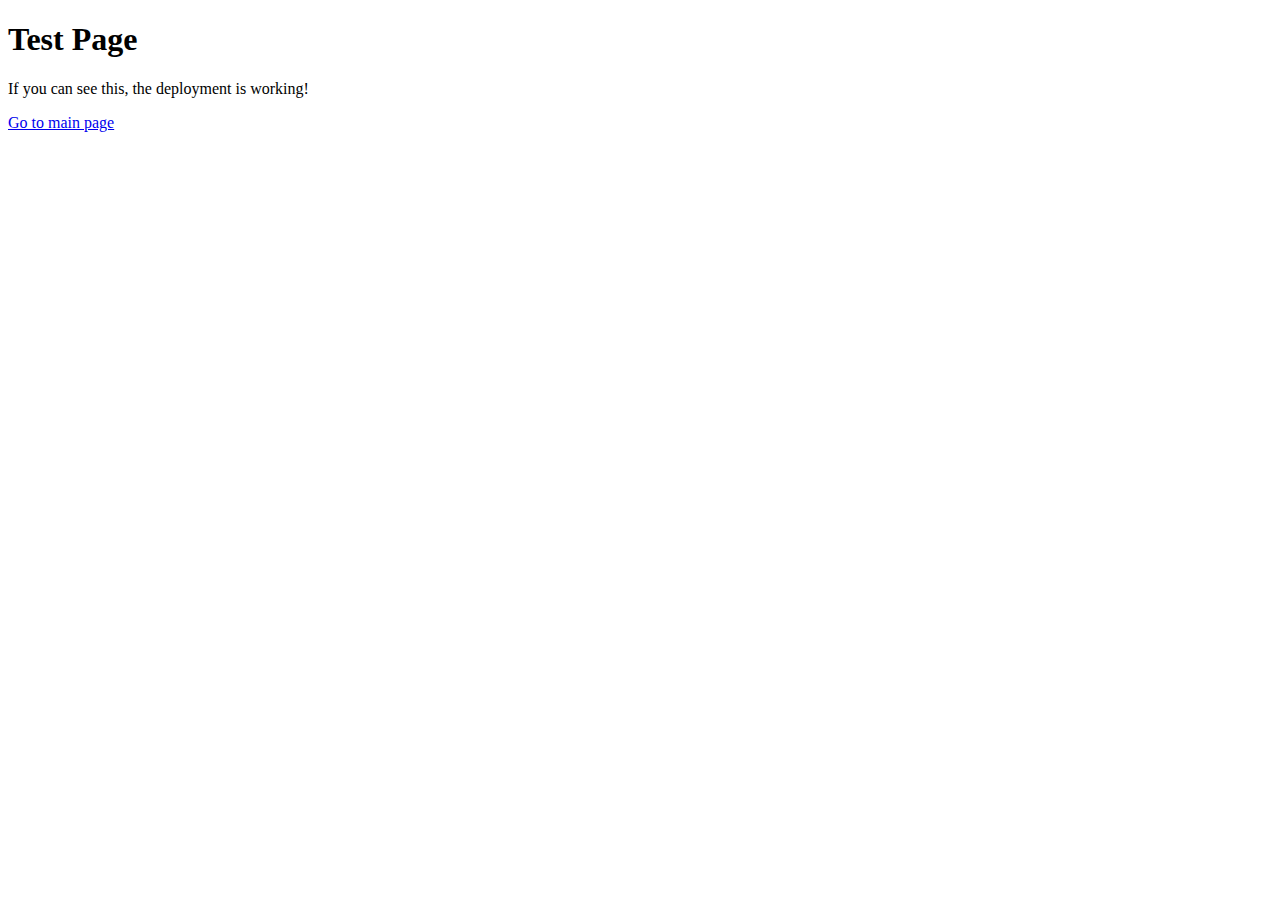
<file: test.html>
<!DOCTYPE html>
<html>
<head>
    <title>Test Page</title>
</head>
<body>
    <h1>Test Page</h1>
    <p>If you can see this, the deployment is working!</p>
    <a href="index.html">Go to main page</a>
</body>
</html>
</file>
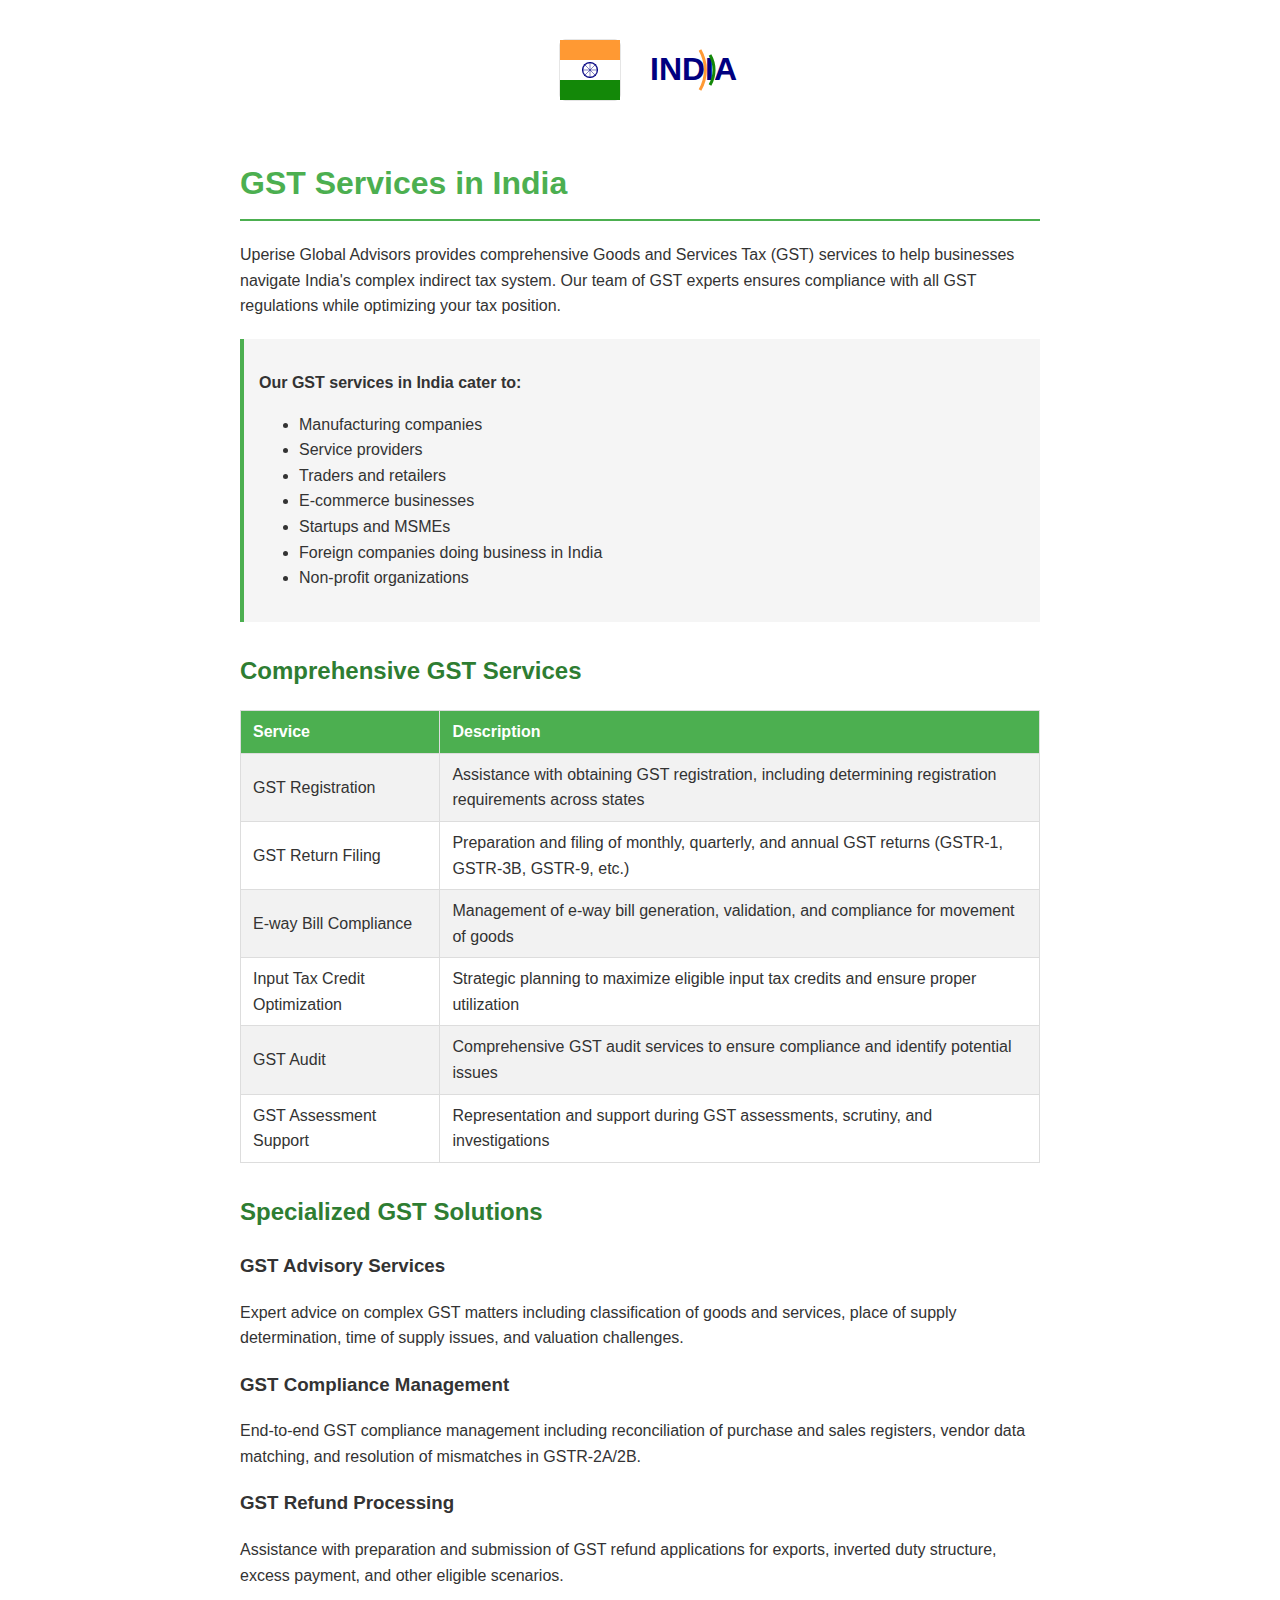
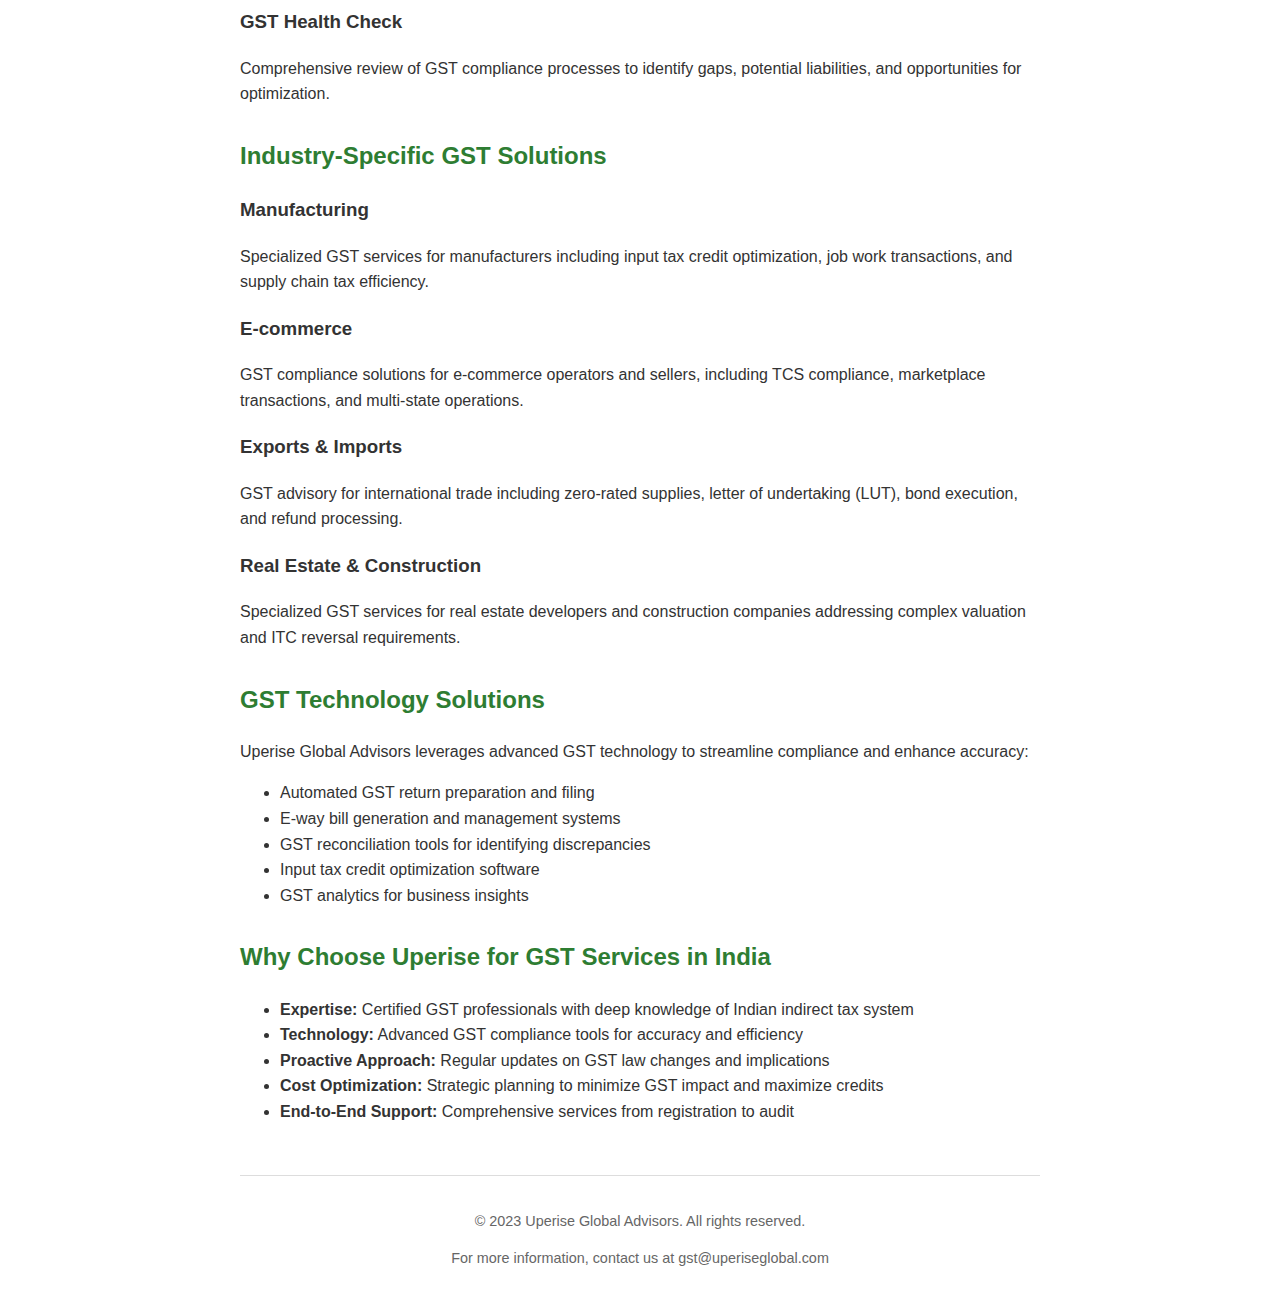
<file: assests/explore.downloads/india-gst-services.html>
<!DOCTYPE html>
<html lang="en">
<head>
    <meta charset="UTF-8">
    <meta name="viewport" content="width=device-width, initial-scale=1.0">
    <title>GST Services in India - Uperise Global Advisors</title>
    <style>
        body {
            font-family: 'Arial', sans-serif;
            line-height: 1.6;
            color: #333;
            max-width: 800px;
            margin: 0 auto;
            padding: 20px;
        }
        h1 {
            color: #4caf50;
            border-bottom: 2px solid #4caf50;
            padding-bottom: 10px;
        }
        h2 {
            color: #2e7d32;
            margin-top: 30px;
        }
        .logo {
            text-align: center;
            margin-bottom: 30px;
        }
        .logo img {
            max-width: 200px;
        }
        .section {
            margin-bottom: 30px;
        }
        .highlight {
            background-color: #f5f5f5;
            padding: 15px;
            border-left: 4px solid #4caf50;
            margin: 20px 0;
        }
        table {
            width: 100%;
            border-collapse: collapse;
            margin: 20px 0;
        }
        th, td {
            border: 1px solid #ddd;
            padding: 8px 12px;
            text-align: left;
        }
        th {
            background-color: #4caf50;
            color: white;
        }
        tr:nth-child(even) {
            background-color: #f2f2f2;
        }
        .footer {
            margin-top: 50px;
            text-align: center;
            font-size: 0.9em;
            color: #666;
            border-top: 1px solid #ddd;
            padding-top: 20px;
        }
    </style>
</head>
<body>
    <div class="logo">
        <img src="../india-logo.svg" alt="Uperise Global Advisors India">
    </div>
    
    <h1>GST Services in India</h1>
    
    <div class="section">
        <p>
            Uperise Global Advisors provides comprehensive Goods and Services Tax (GST) services 
            to help businesses navigate India's complex indirect tax system. Our team of GST experts 
            ensures compliance with all GST regulations while optimizing your tax position.
        </p>
        
        <div class="highlight">
            <p><strong>Our GST services in India cater to:</strong></p>
            <ul>
                <li>Manufacturing companies</li>
                <li>Service providers</li>
                <li>Traders and retailers</li>
                <li>E-commerce businesses</li>
                <li>Startups and MSMEs</li>
                <li>Foreign companies doing business in India</li>
                <li>Non-profit organizations</li>
            </ul>
        </div>
    </div>
    
    <h2>Comprehensive GST Services</h2>
    
    <div class="section">
        <table>
            <tr>
                <th>Service</th>
                <th>Description</th>
            </tr>
            <tr>
                <td>GST Registration</td>
                <td>Assistance with obtaining GST registration, including determining registration requirements across states</td>
            </tr>
            <tr>
                <td>GST Return Filing</td>
                <td>Preparation and filing of monthly, quarterly, and annual GST returns (GSTR-1, GSTR-3B, GSTR-9, etc.)</td>
            </tr>
            <tr>
                <td>E-way Bill Compliance</td>
                <td>Management of e-way bill generation, validation, and compliance for movement of goods</td>
            </tr>
            <tr>
                <td>Input Tax Credit Optimization</td>
                <td>Strategic planning to maximize eligible input tax credits and ensure proper utilization</td>
            </tr>
            <tr>
                <td>GST Audit</td>
                <td>Comprehensive GST audit services to ensure compliance and identify potential issues</td>
            </tr>
            <tr>
                <td>GST Assessment Support</td>
                <td>Representation and support during GST assessments, scrutiny, and investigations</td>
            </tr>
        </table>
    </div>
    
    <h2>Specialized GST Solutions</h2>
    
    <div class="section">
        <h3>GST Advisory Services</h3>
        <p>
            Expert advice on complex GST matters including classification of goods and services, 
            place of supply determination, time of supply issues, and valuation challenges.
        </p>
        
        <h3>GST Compliance Management</h3>
        <p>
            End-to-end GST compliance management including reconciliation of purchase and sales registers, 
            vendor data matching, and resolution of mismatches in GSTR-2A/2B.
        </p>
        
        <h3>GST Refund Processing</h3>
        <p>
            Assistance with preparation and submission of GST refund applications for 
            exports, inverted duty structure, excess payment, and other eligible scenarios.
        </p>
        
        <h3>GST Health Check</h3>
        <p>
            Comprehensive review of GST compliance processes to identify gaps, 
            potential liabilities, and opportunities for optimization.
        </p>
    </div>
    
    <h2>Industry-Specific GST Solutions</h2>
    
    <div class="section">
        <h3>Manufacturing</h3>
        <p>
            Specialized GST services for manufacturers including input tax credit optimization, 
            job work transactions, and supply chain tax efficiency.
        </p>
        
        <h3>E-commerce</h3>
        <p>
            GST compliance solutions for e-commerce operators and sellers, including 
            TCS compliance, marketplace transactions, and multi-state operations.
        </p>
        
        <h3>Exports & Imports</h3>
        <p>
            GST advisory for international trade including zero-rated supplies, 
            letter of undertaking (LUT), bond execution, and refund processing.
        </p>
        
        <h3>Real Estate & Construction</h3>
        <p>
            Specialized GST services for real estate developers and construction 
            companies addressing complex valuation and ITC reversal requirements.
        </p>
    </div>
    
    <h2>GST Technology Solutions</h2>
    
    <div class="section">
        <p>
            Uperise Global Advisors leverages advanced GST technology to streamline 
            compliance and enhance accuracy:
        </p>
        
        <ul>
            <li>Automated GST return preparation and filing</li>
            <li>E-way bill generation and management systems</li>
            <li>GST reconciliation tools for identifying discrepancies</li>
            <li>Input tax credit optimization software</li>
            <li>GST analytics for business insights</li>
        </ul>
    </div>
    
    <h2>Why Choose Uperise for GST Services in India</h2>
    
    <div class="section">
        <ul>
            <li><strong>Expertise:</strong> Certified GST professionals with deep knowledge of Indian indirect tax system</li>
            <li><strong>Technology:</strong> Advanced GST compliance tools for accuracy and efficiency</li>
            <li><strong>Proactive Approach:</strong> Regular updates on GST law changes and implications</li>
            <li><strong>Cost Optimization:</strong> Strategic planning to minimize GST impact and maximize credits</li>
            <li><strong>End-to-End Support:</strong> Comprehensive services from registration to audit</li>
        </ul>
    </div>
    
    <div class="footer">
        <p>© 2023 Uperise Global Advisors. All rights reserved.</p>
        <p>For more information, contact us at gst@uperiseglobal.com</p>
    </div>
</body>
</html>
</file>
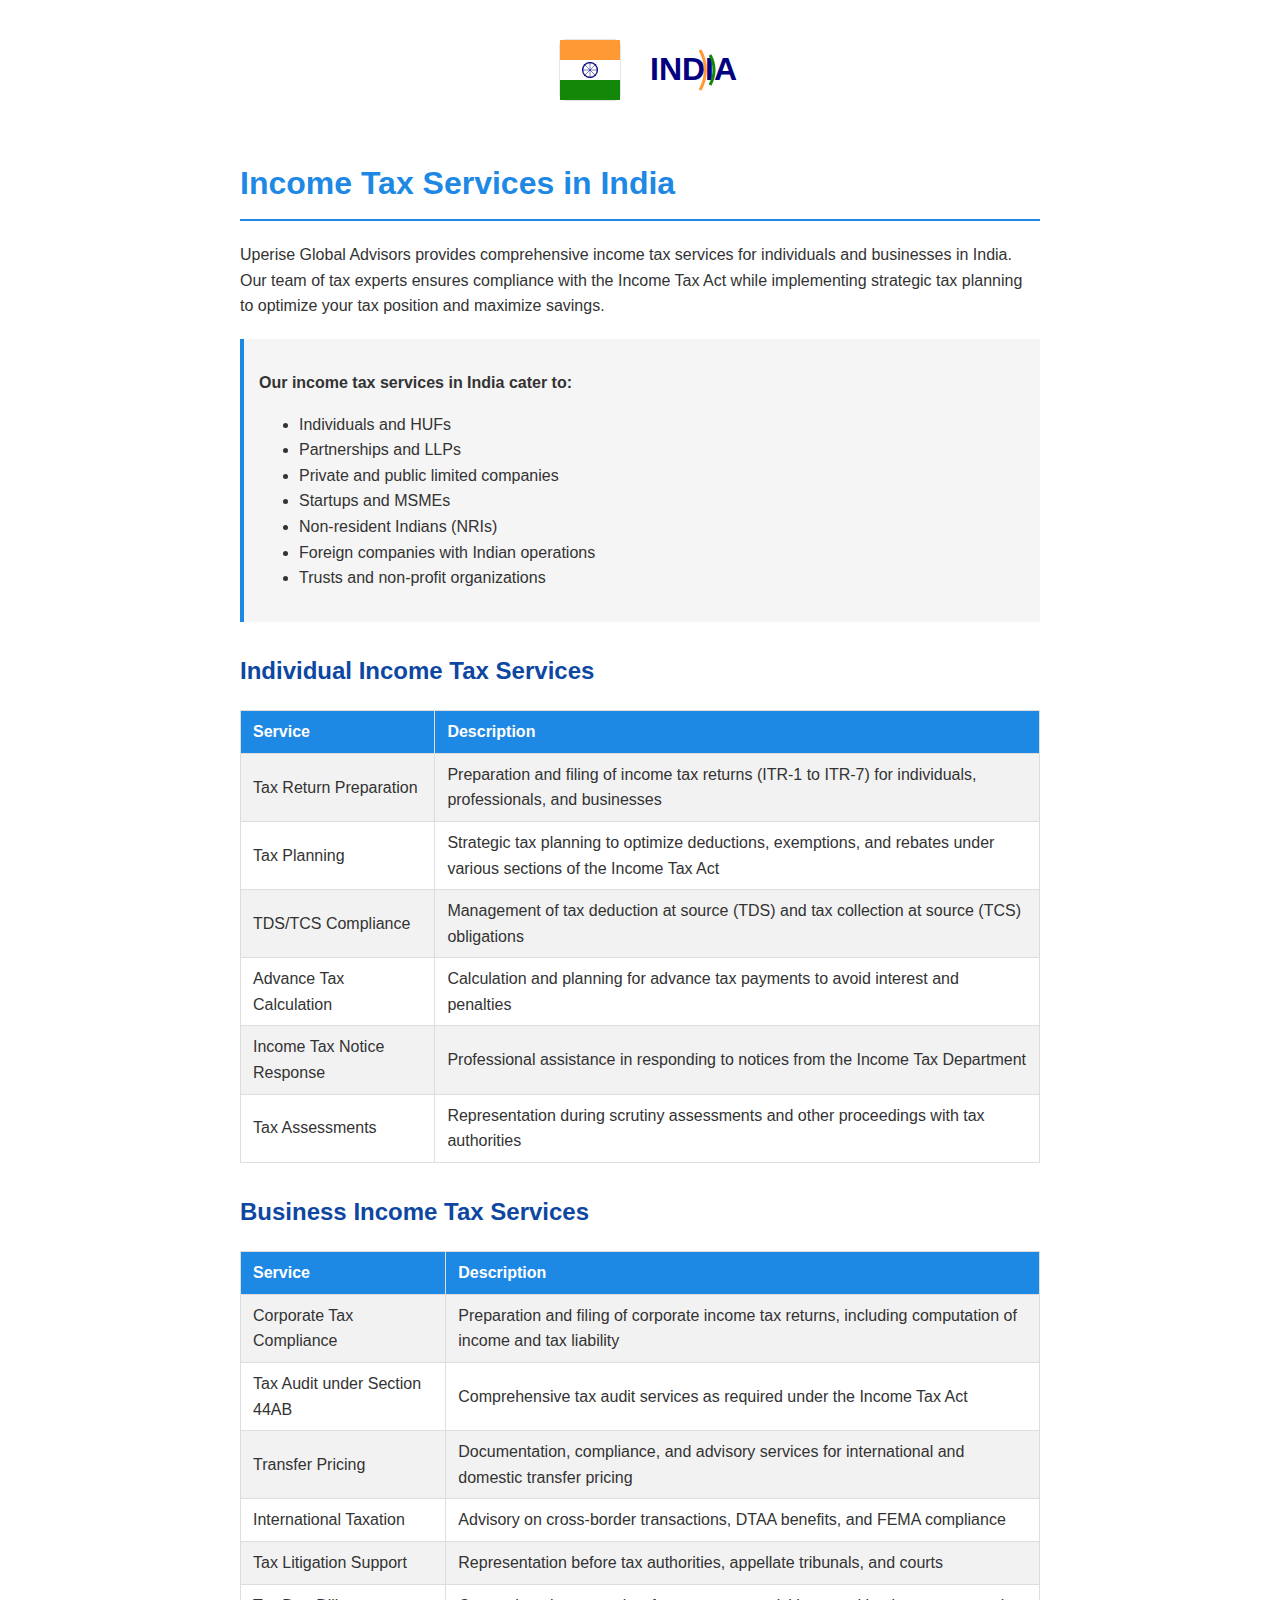
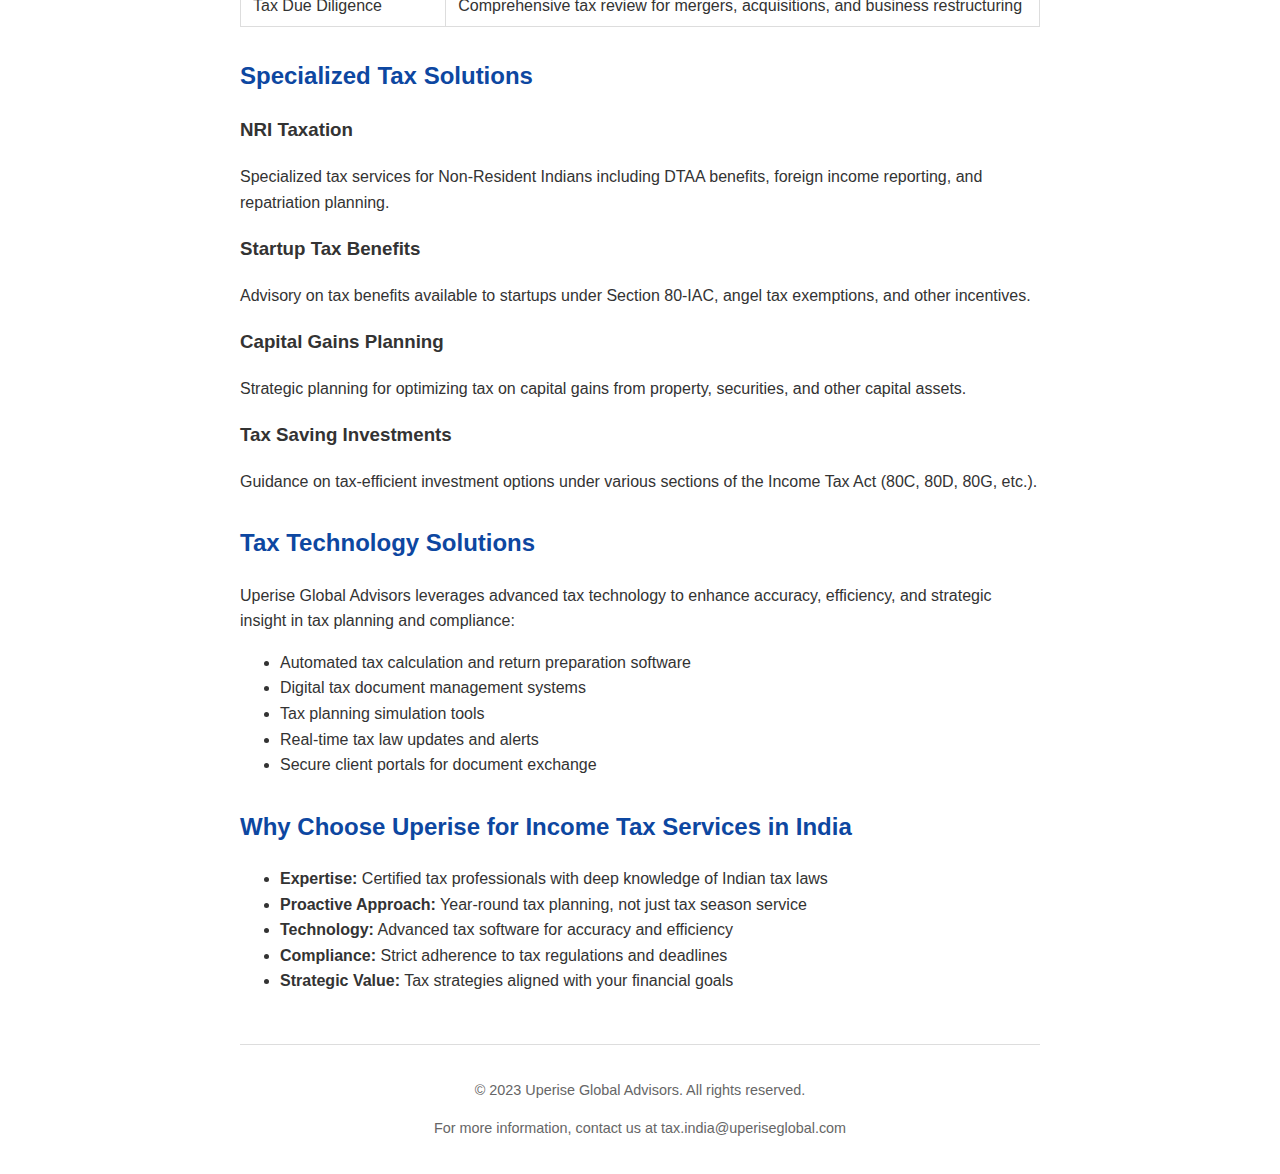
<file: assests/explore.downloads/india-income-tax.html>
<!DOCTYPE html>
<html lang="en">
<head>
    <meta charset="UTF-8">
    <meta name="viewport" content="width=device-width, initial-scale=1.0">
    <title>Income Tax Services in India - Uperise Global Advisors</title>
    <style>
        body {
            font-family: 'Arial', sans-serif;
            line-height: 1.6;
            color: #333;
            max-width: 800px;
            margin: 0 auto;
            padding: 20px;
        }
        h1 {
            color: #1e88e5;
            border-bottom: 2px solid #1e88e5;
            padding-bottom: 10px;
        }
        h2 {
            color: #0d47a1;
            margin-top: 30px;
        }
        .logo {
            text-align: center;
            margin-bottom: 30px;
        }
        .logo img {
            max-width: 200px;
        }
        .section {
            margin-bottom: 30px;
        }
        .highlight {
            background-color: #f5f5f5;
            padding: 15px;
            border-left: 4px solid #1e88e5;
            margin: 20px 0;
        }
        table {
            width: 100%;
            border-collapse: collapse;
            margin: 20px 0;
        }
        th, td {
            border: 1px solid #ddd;
            padding: 8px 12px;
            text-align: left;
        }
        th {
            background-color: #1e88e5;
            color: white;
        }
        tr:nth-child(even) {
            background-color: #f2f2f2;
        }
        .footer {
            margin-top: 50px;
            text-align: center;
            font-size: 0.9em;
            color: #666;
            border-top: 1px solid #ddd;
            padding-top: 20px;
        }
    </style>
</head>
<body>
    <div class="logo">
        <img src="../india-logo.svg" alt="Uperise Global Advisors India">
    </div>
    
    <h1>Income Tax Services in India</h1>
    
    <div class="section">
        <p>
            Uperise Global Advisors provides comprehensive income tax services for individuals and businesses in India. 
            Our team of tax experts ensures compliance with the Income Tax Act while implementing strategic tax planning 
            to optimize your tax position and maximize savings.
        </p>
        
        <div class="highlight">
            <p><strong>Our income tax services in India cater to:</strong></p>
            <ul>
                <li>Individuals and HUFs</li>
                <li>Partnerships and LLPs</li>
                <li>Private and public limited companies</li>
                <li>Startups and MSMEs</li>
                <li>Non-resident Indians (NRIs)</li>
                <li>Foreign companies with Indian operations</li>
                <li>Trusts and non-profit organizations</li>
            </ul>
        </div>
    </div>
    
    <h2>Individual Income Tax Services</h2>
    
    <div class="section">
        <table>
            <tr>
                <th>Service</th>
                <th>Description</th>
            </tr>
            <tr>
                <td>Tax Return Preparation</td>
                <td>Preparation and filing of income tax returns (ITR-1 to ITR-7) for individuals, professionals, and businesses</td>
            </tr>
            <tr>
                <td>Tax Planning</td>
                <td>Strategic tax planning to optimize deductions, exemptions, and rebates under various sections of the Income Tax Act</td>
            </tr>
            <tr>
                <td>TDS/TCS Compliance</td>
                <td>Management of tax deduction at source (TDS) and tax collection at source (TCS) obligations</td>
            </tr>
            <tr>
                <td>Advance Tax Calculation</td>
                <td>Calculation and planning for advance tax payments to avoid interest and penalties</td>
            </tr>
            <tr>
                <td>Income Tax Notice Response</td>
                <td>Professional assistance in responding to notices from the Income Tax Department</td>
            </tr>
            <tr>
                <td>Tax Assessments</td>
                <td>Representation during scrutiny assessments and other proceedings with tax authorities</td>
            </tr>
        </table>
    </div>
    
    <h2>Business Income Tax Services</h2>
    
    <div class="section">
        <table>
            <tr>
                <th>Service</th>
                <th>Description</th>
            </tr>
            <tr>
                <td>Corporate Tax Compliance</td>
                <td>Preparation and filing of corporate income tax returns, including computation of income and tax liability</td>
            </tr>
            <tr>
                <td>Tax Audit under Section 44AB</td>
                <td>Comprehensive tax audit services as required under the Income Tax Act</td>
            </tr>
            <tr>
                <td>Transfer Pricing</td>
                <td>Documentation, compliance, and advisory services for international and domestic transfer pricing</td>
            </tr>
            <tr>
                <td>International Taxation</td>
                <td>Advisory on cross-border transactions, DTAA benefits, and FEMA compliance</td>
            </tr>
            <tr>
                <td>Tax Litigation Support</td>
                <td>Representation before tax authorities, appellate tribunals, and courts</td>
            </tr>
            <tr>
                <td>Tax Due Diligence</td>
                <td>Comprehensive tax review for mergers, acquisitions, and business restructuring</td>
            </tr>
        </table>
    </div>
    
    <h2>Specialized Tax Solutions</h2>
    
    <div class="section">
        <h3>NRI Taxation</h3>
        <p>
            Specialized tax services for Non-Resident Indians including DTAA benefits, 
            foreign income reporting, and repatriation planning.
        </p>
        
        <h3>Startup Tax Benefits</h3>
        <p>
            Advisory on tax benefits available to startups under Section 80-IAC, 
            angel tax exemptions, and other incentives.
        </p>
        
        <h3>Capital Gains Planning</h3>
        <p>
            Strategic planning for optimizing tax on capital gains from property, 
            securities, and other capital assets.
        </p>
        
        <h3>Tax Saving Investments</h3>
        <p>
            Guidance on tax-efficient investment options under various sections 
            of the Income Tax Act (80C, 80D, 80G, etc.).
        </p>
    </div>
    
    <h2>Tax Technology Solutions</h2>
    
    <div class="section">
        <p>
            Uperise Global Advisors leverages advanced tax technology to enhance 
            accuracy, efficiency, and strategic insight in tax planning and compliance:
        </p>
        
        <ul>
            <li>Automated tax calculation and return preparation software</li>
            <li>Digital tax document management systems</li>
            <li>Tax planning simulation tools</li>
            <li>Real-time tax law updates and alerts</li>
            <li>Secure client portals for document exchange</li>
        </ul>
    </div>
    
    <h2>Why Choose Uperise for Income Tax Services in India</h2>
    
    <div class="section">
        <ul>
            <li><strong>Expertise:</strong> Certified tax professionals with deep knowledge of Indian tax laws</li>
            <li><strong>Proactive Approach:</strong> Year-round tax planning, not just tax season service</li>
            <li><strong>Technology:</strong> Advanced tax software for accuracy and efficiency</li>
            <li><strong>Compliance:</strong> Strict adherence to tax regulations and deadlines</li>
            <li><strong>Strategic Value:</strong> Tax strategies aligned with your financial goals</li>
        </ul>
    </div>
    
    <div class="footer">
        <p>© 2023 Uperise Global Advisors. All rights reserved.</p>
        <p>For more information, contact us at tax.india@uperiseglobal.com</p>
    </div>
</body>
</html>
</file>
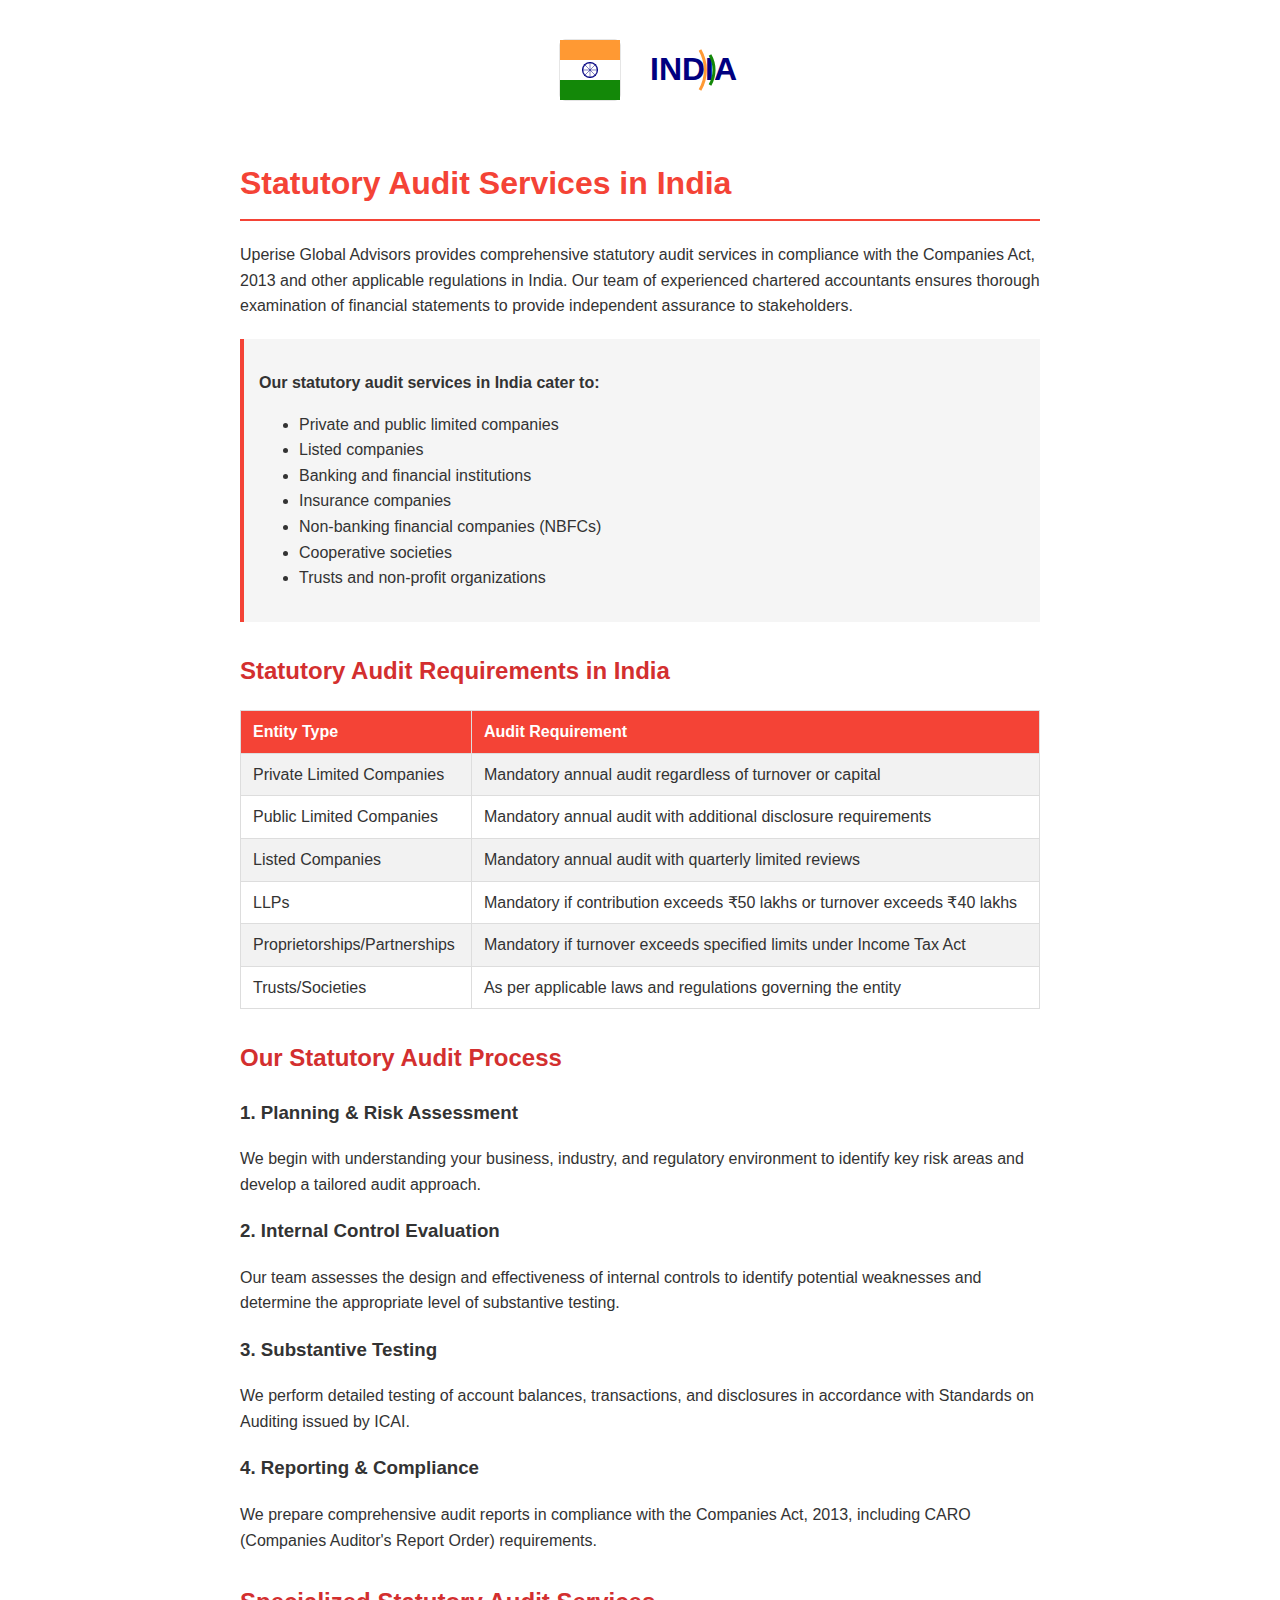
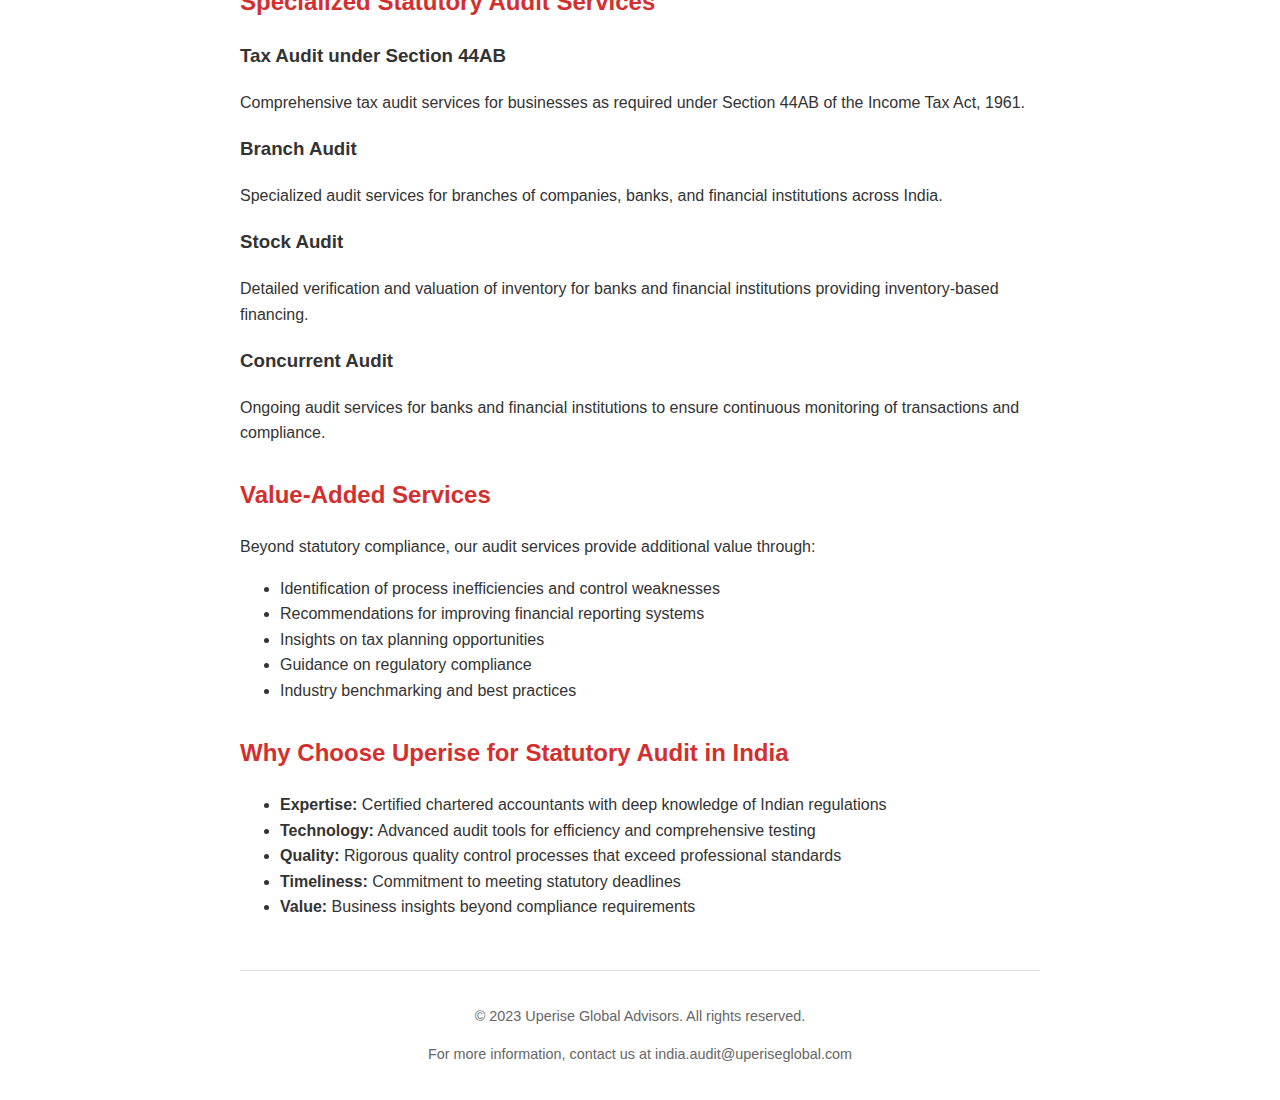
<file: assests/explore.downloads/india-statutory-audit.html>
<!DOCTYPE html>
<html lang="en">
<head>
    <meta charset="UTF-8">
    <meta name="viewport" content="width=device-width, initial-scale=1.0">
    <title>Statutory Audit Services in India - Uperise Global Advisors</title>
    <style>
        body {
            font-family: 'Arial', sans-serif;
            line-height: 1.6;
            color: #333;
            max-width: 800px;
            margin: 0 auto;
            padding: 20px;
        }
        h1 {
            color: #f44336;
            border-bottom: 2px solid #f44336;
            padding-bottom: 10px;
        }
        h2 {
            color: #d32f2f;
            margin-top: 30px;
        }
        .logo {
            text-align: center;
            margin-bottom: 30px;
        }
        .logo img {
            max-width: 200px;
        }
        .section {
            margin-bottom: 30px;
        }
        .highlight {
            background-color: #f5f5f5;
            padding: 15px;
            border-left: 4px solid #f44336;
            margin: 20px 0;
        }
        table {
            width: 100%;
            border-collapse: collapse;
            margin: 20px 0;
        }
        th, td {
            border: 1px solid #ddd;
            padding: 8px 12px;
            text-align: left;
        }
        th {
            background-color: #f44336;
            color: white;
        }
        tr:nth-child(even) {
            background-color: #f2f2f2;
        }
        .footer {
            margin-top: 50px;
            text-align: center;
            font-size: 0.9em;
            color: #666;
            border-top: 1px solid #ddd;
            padding-top: 20px;
        }
    </style>
</head>
<body>
    <div class="logo">
        <img src="../india-logo.svg" alt="Uperise Global Advisors India">
    </div>
    
    <h1>Statutory Audit Services in India</h1>
    
    <div class="section">
        <p>
            Uperise Global Advisors provides comprehensive statutory audit services in compliance with 
            the Companies Act, 2013 and other applicable regulations in India. Our team of experienced 
            chartered accountants ensures thorough examination of financial statements to provide 
            independent assurance to stakeholders.
        </p>
        
        <div class="highlight">
            <p><strong>Our statutory audit services in India cater to:</strong></p>
            <ul>
                <li>Private and public limited companies</li>
                <li>Listed companies</li>
                <li>Banking and financial institutions</li>
                <li>Insurance companies</li>
                <li>Non-banking financial companies (NBFCs)</li>
                <li>Cooperative societies</li>
                <li>Trusts and non-profit organizations</li>
            </ul>
        </div>
    </div>
    
    <h2>Statutory Audit Requirements in India</h2>
    
    <div class="section">
        <table>
            <tr>
                <th>Entity Type</th>
                <th>Audit Requirement</th>
            </tr>
            <tr>
                <td>Private Limited Companies</td>
                <td>Mandatory annual audit regardless of turnover or capital</td>
            </tr>
            <tr>
                <td>Public Limited Companies</td>
                <td>Mandatory annual audit with additional disclosure requirements</td>
            </tr>
            <tr>
                <td>Listed Companies</td>
                <td>Mandatory annual audit with quarterly limited reviews</td>
            </tr>
            <tr>
                <td>LLPs</td>
                <td>Mandatory if contribution exceeds ₹50 lakhs or turnover exceeds ₹40 lakhs</td>
            </tr>
            <tr>
                <td>Proprietorships/Partnerships</td>
                <td>Mandatory if turnover exceeds specified limits under Income Tax Act</td>
            </tr>
            <tr>
                <td>Trusts/Societies</td>
                <td>As per applicable laws and regulations governing the entity</td>
            </tr>
        </table>
    </div>
    
    <h2>Our Statutory Audit Process</h2>
    
    <div class="section">
        <h3>1. Planning & Risk Assessment</h3>
        <p>
            We begin with understanding your business, industry, and regulatory environment 
            to identify key risk areas and develop a tailored audit approach.
        </p>
        
        <h3>2. Internal Control Evaluation</h3>
        <p>
            Our team assesses the design and effectiveness of internal controls to identify 
            potential weaknesses and determine the appropriate level of substantive testing.
        </p>
        
        <h3>3. Substantive Testing</h3>
        <p>
            We perform detailed testing of account balances, transactions, and disclosures 
            in accordance with Standards on Auditing issued by ICAI.
        </p>
        
        <h3>4. Reporting & Compliance</h3>
        <p>
            We prepare comprehensive audit reports in compliance with the Companies Act, 2013, 
            including CARO (Companies Auditor's Report Order) requirements.
        </p>
    </div>
    
    <h2>Specialized Statutory Audit Services</h2>
    
    <div class="section">
        <h3>Tax Audit under Section 44AB</h3>
        <p>
            Comprehensive tax audit services for businesses as required under 
            Section 44AB of the Income Tax Act, 1961.
        </p>
        
        <h3>Branch Audit</h3>
        <p>
            Specialized audit services for branches of companies, banks, and 
            financial institutions across India.
        </p>
        
        <h3>Stock Audit</h3>
        <p>
            Detailed verification and valuation of inventory for banks and 
            financial institutions providing inventory-based financing.
        </p>
        
        <h3>Concurrent Audit</h3>
        <p>
            Ongoing audit services for banks and financial institutions to ensure 
            continuous monitoring of transactions and compliance.
        </p>
    </div>
    
    <h2>Value-Added Services</h2>
    
    <div class="section">
        <p>
            Beyond statutory compliance, our audit services provide additional value through:
        </p>
        
        <ul>
            <li>Identification of process inefficiencies and control weaknesses</li>
            <li>Recommendations for improving financial reporting systems</li>
            <li>Insights on tax planning opportunities</li>
            <li>Guidance on regulatory compliance</li>
            <li>Industry benchmarking and best practices</li>
        </ul>
    </div>
    
    <h2>Why Choose Uperise for Statutory Audit in India</h2>
    
    <div class="section">
        <ul>
            <li><strong>Expertise:</strong> Certified chartered accountants with deep knowledge of Indian regulations</li>
            <li><strong>Technology:</strong> Advanced audit tools for efficiency and comprehensive testing</li>
            <li><strong>Quality:</strong> Rigorous quality control processes that exceed professional standards</li>
            <li><strong>Timeliness:</strong> Commitment to meeting statutory deadlines</li>
            <li><strong>Value:</strong> Business insights beyond compliance requirements</li>
        </ul>
    </div>
    
    <div class="footer">
        <p>© 2023 Uperise Global Advisors. All rights reserved.</p>
        <p>For more information, contact us at india.audit@uperiseglobal.com</p>
    </div>
</body>
</html>
</file>
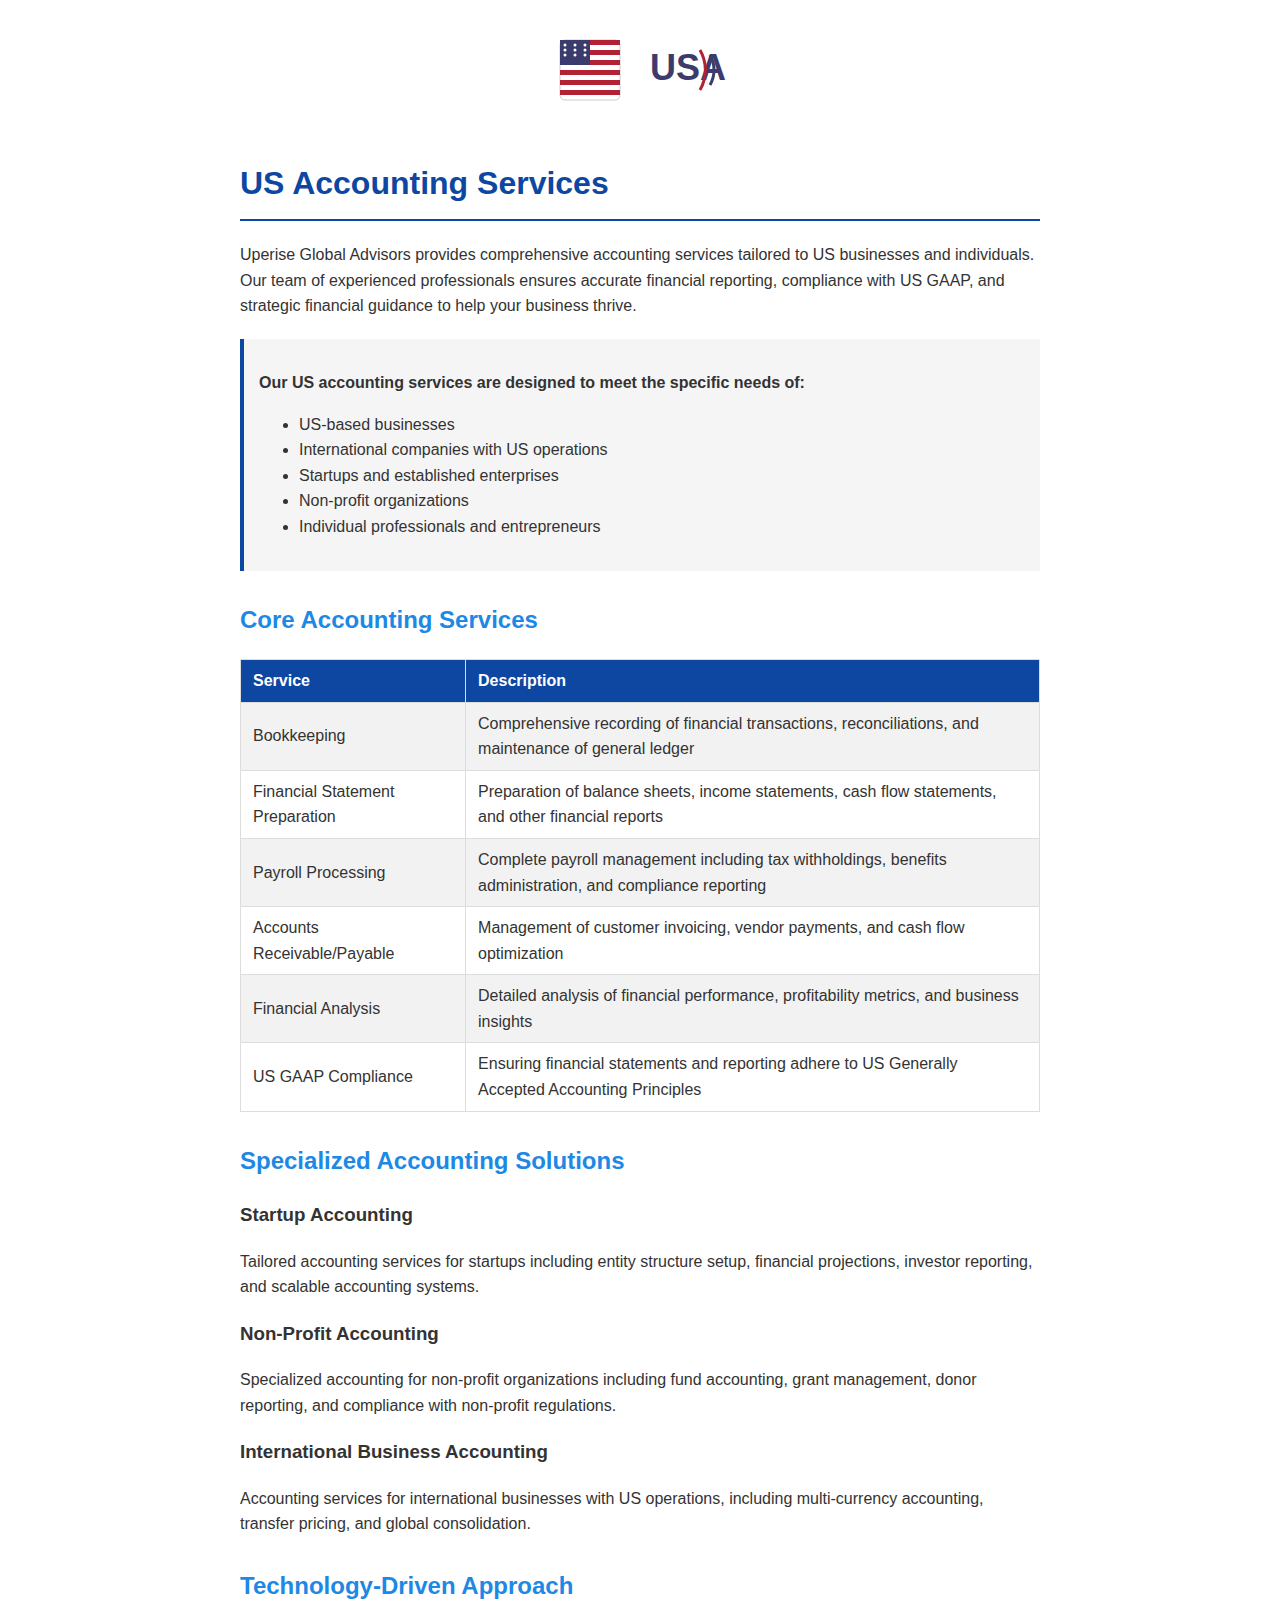
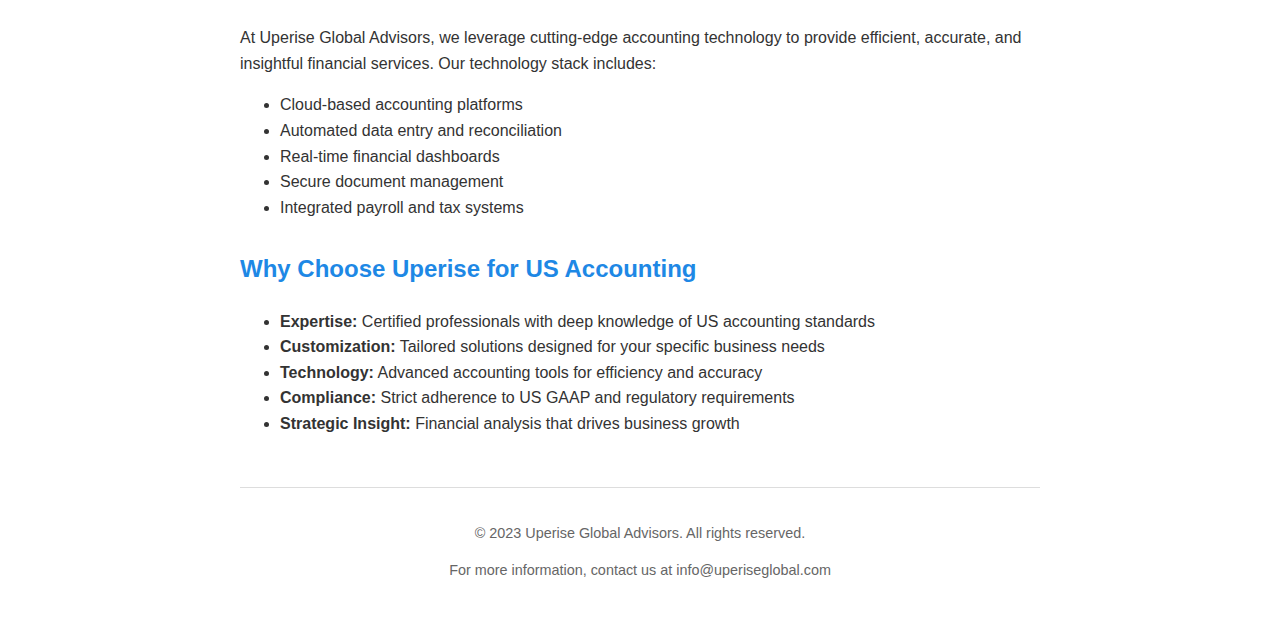
<file: assests/explore.downloads/us-accounting-services.html>
<!DOCTYPE html>
<html lang="en">
<head>
    <meta charset="UTF-8">
    <meta name="viewport" content="width=device-width, initial-scale=1.0">
    <title>US Accounting Services - Uperise Global Advisors</title>
    <style>
        body {
            font-family: 'Arial', sans-serif;
            line-height: 1.6;
            color: #333;
            max-width: 800px;
            margin: 0 auto;
            padding: 20px;
        }
        h1 {
            color: #0d47a1;
            border-bottom: 2px solid #0d47a1;
            padding-bottom: 10px;
        }
        h2 {
            color: #1e88e5;
            margin-top: 30px;
        }
        .logo {
            text-align: center;
            margin-bottom: 30px;
        }
        .logo img {
            max-width: 200px;
        }
        .section {
            margin-bottom: 30px;
        }
        .highlight {
            background-color: #f5f5f5;
            padding: 15px;
            border-left: 4px solid #0d47a1;
            margin: 20px 0;
        }
        table {
            width: 100%;
            border-collapse: collapse;
            margin: 20px 0;
        }
        th, td {
            border: 1px solid #ddd;
            padding: 8px 12px;
            text-align: left;
        }
        th {
            background-color: #0d47a1;
            color: white;
        }
        tr:nth-child(even) {
            background-color: #f2f2f2;
        }
        .footer {
            margin-top: 50px;
            text-align: center;
            font-size: 0.9em;
            color: #666;
            border-top: 1px solid #ddd;
            padding-top: 20px;
        }
    </style>
</head>
<body>
    <div class="logo">
        <img src="../usa-logo.svg" alt="Uperise Global Advisors USA">
    </div>
    
    <h1>US Accounting Services</h1>
    
    <div class="section">
        <p>
            Uperise Global Advisors provides comprehensive accounting services tailored to US businesses and individuals. 
            Our team of experienced professionals ensures accurate financial reporting, compliance with US GAAP, 
            and strategic financial guidance to help your business thrive.
        </p>
        
        <div class="highlight">
            <p><strong>Our US accounting services are designed to meet the specific needs of:</strong></p>
            <ul>
                <li>US-based businesses</li>
                <li>International companies with US operations</li>
                <li>Startups and established enterprises</li>
                <li>Non-profit organizations</li>
                <li>Individual professionals and entrepreneurs</li>
            </ul>
        </div>
    </div>
    
    <h2>Core Accounting Services</h2>
    
    <div class="section">
        <table>
            <tr>
                <th>Service</th>
                <th>Description</th>
            </tr>
            <tr>
                <td>Bookkeeping</td>
                <td>Comprehensive recording of financial transactions, reconciliations, and maintenance of general ledger</td>
            </tr>
            <tr>
                <td>Financial Statement Preparation</td>
                <td>Preparation of balance sheets, income statements, cash flow statements, and other financial reports</td>
            </tr>
            <tr>
                <td>Payroll Processing</td>
                <td>Complete payroll management including tax withholdings, benefits administration, and compliance reporting</td>
            </tr>
            <tr>
                <td>Accounts Receivable/Payable</td>
                <td>Management of customer invoicing, vendor payments, and cash flow optimization</td>
            </tr>
            <tr>
                <td>Financial Analysis</td>
                <td>Detailed analysis of financial performance, profitability metrics, and business insights</td>
            </tr>
            <tr>
                <td>US GAAP Compliance</td>
                <td>Ensuring financial statements and reporting adhere to US Generally Accepted Accounting Principles</td>
            </tr>
        </table>
    </div>
    
    <h2>Specialized Accounting Solutions</h2>
    
    <div class="section">
        <h3>Startup Accounting</h3>
        <p>
            Tailored accounting services for startups including entity structure setup, 
            financial projections, investor reporting, and scalable accounting systems.
        </p>
        
        <h3>Non-Profit Accounting</h3>
        <p>
            Specialized accounting for non-profit organizations including fund accounting, 
            grant management, donor reporting, and compliance with non-profit regulations.
        </p>
        
        <h3>International Business Accounting</h3>
        <p>
            Accounting services for international businesses with US operations, 
            including multi-currency accounting, transfer pricing, and global consolidation.
        </p>
    </div>
    
    <h2>Technology-Driven Approach</h2>
    
    <div class="section">
        <p>
            At Uperise Global Advisors, we leverage cutting-edge accounting technology to provide efficient, 
            accurate, and insightful financial services. Our technology stack includes:
        </p>
        
        <ul>
            <li>Cloud-based accounting platforms</li>
            <li>Automated data entry and reconciliation</li>
            <li>Real-time financial dashboards</li>
            <li>Secure document management</li>
            <li>Integrated payroll and tax systems</li>
        </ul>
    </div>
    
    <h2>Why Choose Uperise for US Accounting</h2>
    
    <div class="section">
        <ul>
            <li><strong>Expertise:</strong> Certified professionals with deep knowledge of US accounting standards</li>
            <li><strong>Customization:</strong> Tailored solutions designed for your specific business needs</li>
            <li><strong>Technology:</strong> Advanced accounting tools for efficiency and accuracy</li>
            <li><strong>Compliance:</strong> Strict adherence to US GAAP and regulatory requirements</li>
            <li><strong>Strategic Insight:</strong> Financial analysis that drives business growth</li>
        </ul>
    </div>
    
    <div class="footer">
        <p>© 2023 Uperise Global Advisors. All rights reserved.</p>
        <p>For more information, contact us at info@uperiseglobal.com</p>
    </div>
</body>
</html>
</file>
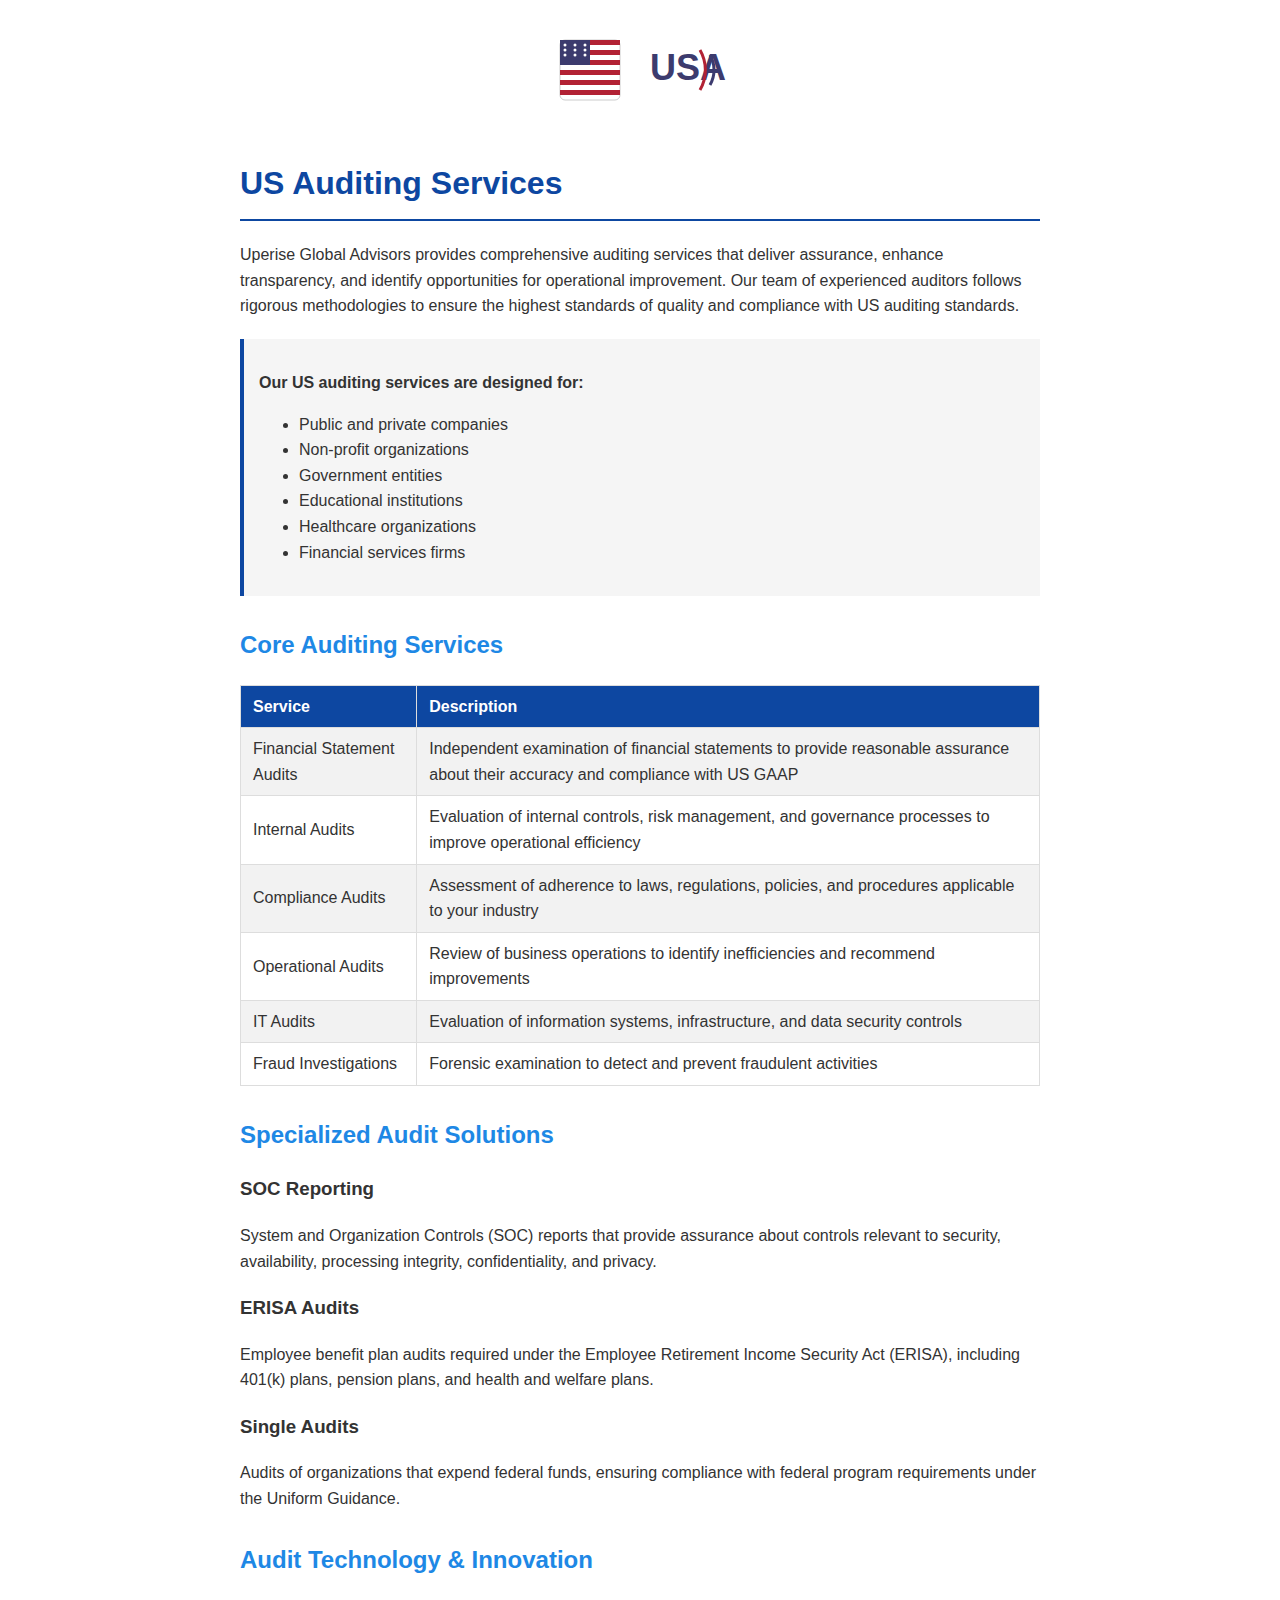
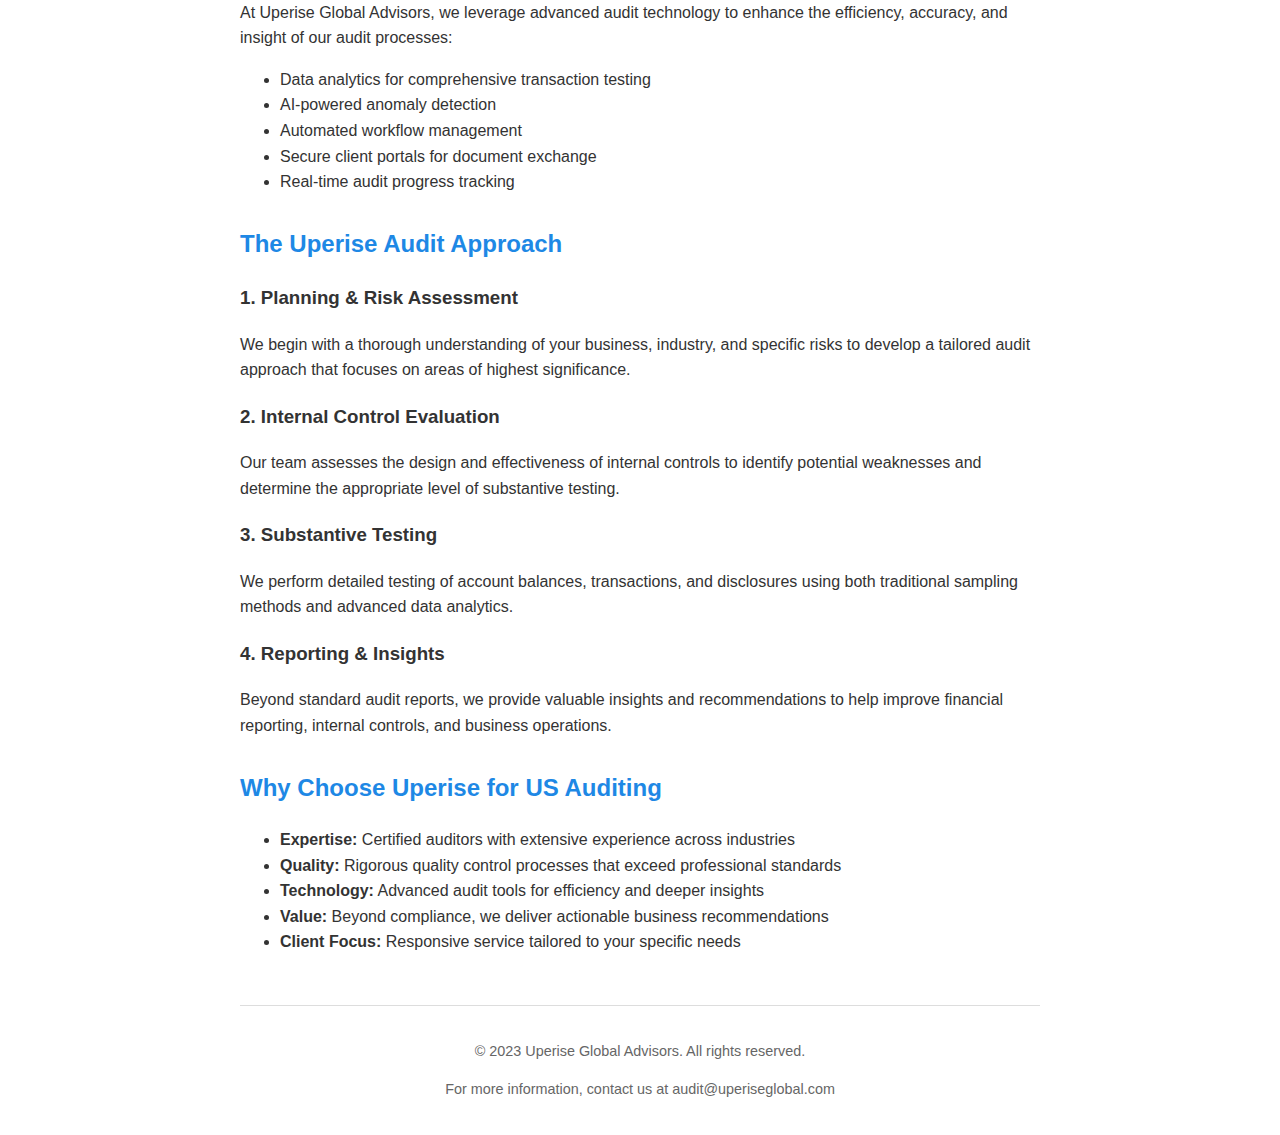
<file: assests/explore.downloads/us-auditing-services.html>
<!DOCTYPE html>
<html lang="en">
<head>
    <meta charset="UTF-8">
    <meta name="viewport" content="width=device-width, initial-scale=1.0">
    <title>US Auditing Services - Uperise Global Advisors</title>
    <style>
        body {
            font-family: 'Arial', sans-serif;
            line-height: 1.6;
            color: #333;
            max-width: 800px;
            margin: 0 auto;
            padding: 20px;
        }
        h1 {
            color: #0d47a1;
            border-bottom: 2px solid #0d47a1;
            padding-bottom: 10px;
        }
        h2 {
            color: #1e88e5;
            margin-top: 30px;
        }
        .logo {
            text-align: center;
            margin-bottom: 30px;
        }
        .logo img {
            max-width: 200px;
        }
        .section {
            margin-bottom: 30px;
        }
        .highlight {
            background-color: #f5f5f5;
            padding: 15px;
            border-left: 4px solid #0d47a1;
            margin: 20px 0;
        }
        table {
            width: 100%;
            border-collapse: collapse;
            margin: 20px 0;
        }
        th, td {
            border: 1px solid #ddd;
            padding: 8px 12px;
            text-align: left;
        }
        th {
            background-color: #0d47a1;
            color: white;
        }
        tr:nth-child(even) {
            background-color: #f2f2f2;
        }
        .footer {
            margin-top: 50px;
            text-align: center;
            font-size: 0.9em;
            color: #666;
            border-top: 1px solid #ddd;
            padding-top: 20px;
        }
    </style>
</head>
<body>
    <div class="logo">
        <img src="../usa-logo.svg" alt="Uperise Global Advisors USA">
    </div>
    
    <h1>US Auditing Services</h1>
    
    <div class="section">
        <p>
            Uperise Global Advisors provides comprehensive auditing services that deliver assurance, 
            enhance transparency, and identify opportunities for operational improvement. 
            Our team of experienced auditors follows rigorous methodologies to ensure the highest 
            standards of quality and compliance with US auditing standards.
        </p>
        
        <div class="highlight">
            <p><strong>Our US auditing services are designed for:</strong></p>
            <ul>
                <li>Public and private companies</li>
                <li>Non-profit organizations</li>
                <li>Government entities</li>
                <li>Educational institutions</li>
                <li>Healthcare organizations</li>
                <li>Financial services firms</li>
            </ul>
        </div>
    </div>
    
    <h2>Core Auditing Services</h2>
    
    <div class="section">
        <table>
            <tr>
                <th>Service</th>
                <th>Description</th>
            </tr>
            <tr>
                <td>Financial Statement Audits</td>
                <td>Independent examination of financial statements to provide reasonable assurance about their accuracy and compliance with US GAAP</td>
            </tr>
            <tr>
                <td>Internal Audits</td>
                <td>Evaluation of internal controls, risk management, and governance processes to improve operational efficiency</td>
            </tr>
            <tr>
                <td>Compliance Audits</td>
                <td>Assessment of adherence to laws, regulations, policies, and procedures applicable to your industry</td>
            </tr>
            <tr>
                <td>Operational Audits</td>
                <td>Review of business operations to identify inefficiencies and recommend improvements</td>
            </tr>
            <tr>
                <td>IT Audits</td>
                <td>Evaluation of information systems, infrastructure, and data security controls</td>
            </tr>
            <tr>
                <td>Fraud Investigations</td>
                <td>Forensic examination to detect and prevent fraudulent activities</td>
            </tr>
        </table>
    </div>
    
    <h2>Specialized Audit Solutions</h2>
    
    <div class="section">
        <h3>SOC Reporting</h3>
        <p>
            System and Organization Controls (SOC) reports that provide assurance about controls 
            relevant to security, availability, processing integrity, confidentiality, and privacy.
        </p>
        
        <h3>ERISA Audits</h3>
        <p>
            Employee benefit plan audits required under the Employee Retirement Income Security Act (ERISA), 
            including 401(k) plans, pension plans, and health and welfare plans.
        </p>
        
        <h3>Single Audits</h3>
        <p>
            Audits of organizations that expend federal funds, ensuring compliance with 
            federal program requirements under the Uniform Guidance.
        </p>
    </div>
    
    <h2>Audit Technology & Innovation</h2>
    
    <div class="section">
        <p>
            At Uperise Global Advisors, we leverage advanced audit technology to enhance 
            the efficiency, accuracy, and insight of our audit processes:
        </p>
        
        <ul>
            <li>Data analytics for comprehensive transaction testing</li>
            <li>AI-powered anomaly detection</li>
            <li>Automated workflow management</li>
            <li>Secure client portals for document exchange</li>
            <li>Real-time audit progress tracking</li>
        </ul>
    </div>
    
    <h2>The Uperise Audit Approach</h2>
    
    <div class="section">
        <h3>1. Planning & Risk Assessment</h3>
        <p>
            We begin with a thorough understanding of your business, industry, and specific risks 
            to develop a tailored audit approach that focuses on areas of highest significance.
        </p>
        
        <h3>2. Internal Control Evaluation</h3>
        <p>
            Our team assesses the design and effectiveness of internal controls to identify 
            potential weaknesses and determine the appropriate level of substantive testing.
        </p>
        
        <h3>3. Substantive Testing</h3>
        <p>
            We perform detailed testing of account balances, transactions, and disclosures 
            using both traditional sampling methods and advanced data analytics.
        </p>
        
        <h3>4. Reporting & Insights</h3>
        <p>
            Beyond standard audit reports, we provide valuable insights and recommendations 
            to help improve financial reporting, internal controls, and business operations.
        </p>
    </div>
    
    <h2>Why Choose Uperise for US Auditing</h2>
    
    <div class="section">
        <ul>
            <li><strong>Expertise:</strong> Certified auditors with extensive experience across industries</li>
            <li><strong>Quality:</strong> Rigorous quality control processes that exceed professional standards</li>
            <li><strong>Technology:</strong> Advanced audit tools for efficiency and deeper insights</li>
            <li><strong>Value:</strong> Beyond compliance, we deliver actionable business recommendations</li>
            <li><strong>Client Focus:</strong> Responsive service tailored to your specific needs</li>
        </ul>
    </div>
    
    <div class="footer">
        <p>© 2023 Uperise Global Advisors. All rights reserved.</p>
        <p>For more information, contact us at audit@uperiseglobal.com</p>
    </div>
</body>
</html>
</file>
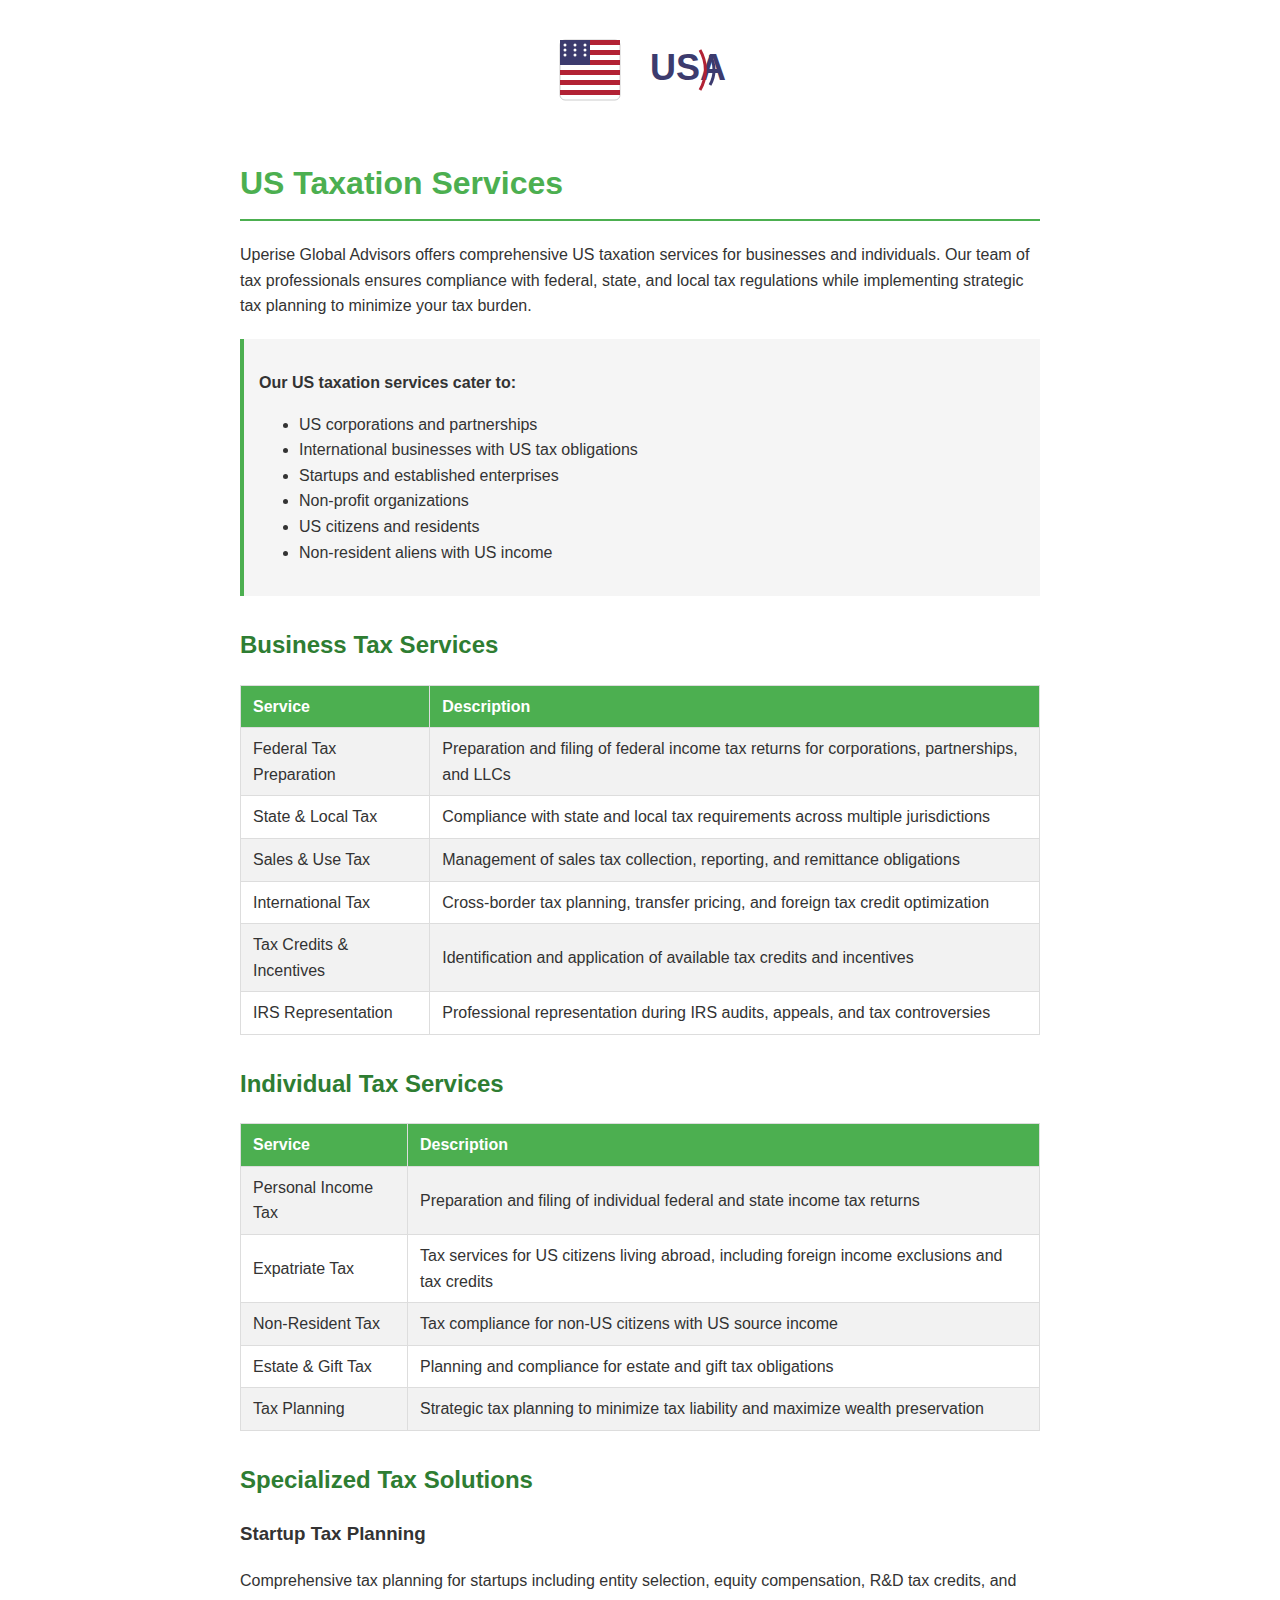
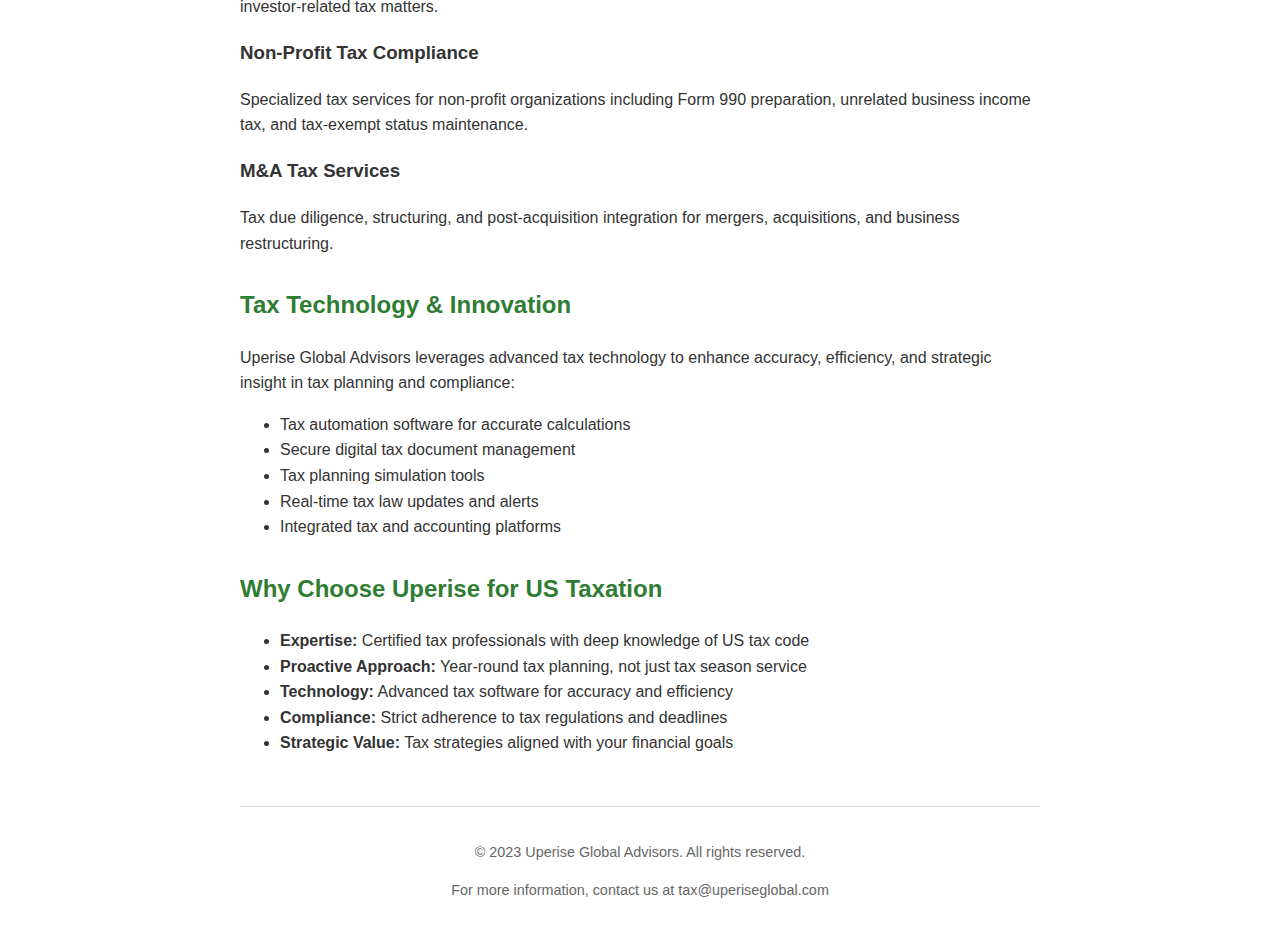
<file: assests/explore.downloads/us-taxation-services.html>
<!DOCTYPE html>
<html lang="en">
<head>
    <meta charset="UTF-8">
    <meta name="viewport" content="width=device-width, initial-scale=1.0">
    <title>US Taxation Services - Uperise Global Advisors</title>
    <style>
        body {
            font-family: 'Arial', sans-serif;
            line-height: 1.6;
            color: #333;
            max-width: 800px;
            margin: 0 auto;
            padding: 20px;
        }
        h1 {
            color: #4caf50;
            border-bottom: 2px solid #4caf50;
            padding-bottom: 10px;
        }
        h2 {
            color: #2e7d32;
            margin-top: 30px;
        }
        .logo {
            text-align: center;
            margin-bottom: 30px;
        }
        .logo img {
            max-width: 200px;
        }
        .section {
            margin-bottom: 30px;
        }
        .highlight {
            background-color: #f5f5f5;
            padding: 15px;
            border-left: 4px solid #4caf50;
            margin: 20px 0;
        }
        table {
            width: 100%;
            border-collapse: collapse;
            margin: 20px 0;
        }
        th, td {
            border: 1px solid #ddd;
            padding: 8px 12px;
            text-align: left;
        }
        th {
            background-color: #4caf50;
            color: white;
        }
        tr:nth-child(even) {
            background-color: #f2f2f2;
        }
        .footer {
            margin-top: 50px;
            text-align: center;
            font-size: 0.9em;
            color: #666;
            border-top: 1px solid #ddd;
            padding-top: 20px;
        }
    </style>
</head>
<body>
    <div class="logo">
        <img src="../usa-logo.svg" alt="Uperise Global Advisors USA">
    </div>
    
    <h1>US Taxation Services</h1>
    
    <div class="section">
        <p>
            Uperise Global Advisors offers comprehensive US taxation services for businesses and individuals. 
            Our team of tax professionals ensures compliance with federal, state, and local tax regulations 
            while implementing strategic tax planning to minimize your tax burden.
        </p>
        
        <div class="highlight">
            <p><strong>Our US taxation services cater to:</strong></p>
            <ul>
                <li>US corporations and partnerships</li>
                <li>International businesses with US tax obligations</li>
                <li>Startups and established enterprises</li>
                <li>Non-profit organizations</li>
                <li>US citizens and residents</li>
                <li>Non-resident aliens with US income</li>
            </ul>
        </div>
    </div>
    
    <h2>Business Tax Services</h2>
    
    <div class="section">
        <table>
            <tr>
                <th>Service</th>
                <th>Description</th>
            </tr>
            <tr>
                <td>Federal Tax Preparation</td>
                <td>Preparation and filing of federal income tax returns for corporations, partnerships, and LLCs</td>
            </tr>
            <tr>
                <td>State & Local Tax</td>
                <td>Compliance with state and local tax requirements across multiple jurisdictions</td>
            </tr>
            <tr>
                <td>Sales & Use Tax</td>
                <td>Management of sales tax collection, reporting, and remittance obligations</td>
            </tr>
            <tr>
                <td>International Tax</td>
                <td>Cross-border tax planning, transfer pricing, and foreign tax credit optimization</td>
            </tr>
            <tr>
                <td>Tax Credits & Incentives</td>
                <td>Identification and application of available tax credits and incentives</td>
            </tr>
            <tr>
                <td>IRS Representation</td>
                <td>Professional representation during IRS audits, appeals, and tax controversies</td>
            </tr>
        </table>
    </div>
    
    <h2>Individual Tax Services</h2>
    
    <div class="section">
        <table>
            <tr>
                <th>Service</th>
                <th>Description</th>
            </tr>
            <tr>
                <td>Personal Income Tax</td>
                <td>Preparation and filing of individual federal and state income tax returns</td>
            </tr>
            <tr>
                <td>Expatriate Tax</td>
                <td>Tax services for US citizens living abroad, including foreign income exclusions and tax credits</td>
            </tr>
            <tr>
                <td>Non-Resident Tax</td>
                <td>Tax compliance for non-US citizens with US source income</td>
            </tr>
            <tr>
                <td>Estate & Gift Tax</td>
                <td>Planning and compliance for estate and gift tax obligations</td>
            </tr>
            <tr>
                <td>Tax Planning</td>
                <td>Strategic tax planning to minimize tax liability and maximize wealth preservation</td>
            </tr>
        </table>
    </div>
    
    <h2>Specialized Tax Solutions</h2>
    
    <div class="section">
        <h3>Startup Tax Planning</h3>
        <p>
            Comprehensive tax planning for startups including entity selection, 
            equity compensation, R&D tax credits, and investor-related tax matters.
        </p>
        
        <h3>Non-Profit Tax Compliance</h3>
        <p>
            Specialized tax services for non-profit organizations including 
            Form 990 preparation, unrelated business income tax, and tax-exempt status maintenance.
        </p>
        
        <h3>M&A Tax Services</h3>
        <p>
            Tax due diligence, structuring, and post-acquisition integration 
            for mergers, acquisitions, and business restructuring.
        </p>
    </div>
    
    <h2>Tax Technology & Innovation</h2>
    
    <div class="section">
        <p>
            Uperise Global Advisors leverages advanced tax technology to enhance 
            accuracy, efficiency, and strategic insight in tax planning and compliance:
        </p>
        
        <ul>
            <li>Tax automation software for accurate calculations</li>
            <li>Secure digital tax document management</li>
            <li>Tax planning simulation tools</li>
            <li>Real-time tax law updates and alerts</li>
            <li>Integrated tax and accounting platforms</li>
        </ul>
    </div>
    
    <h2>Why Choose Uperise for US Taxation</h2>
    
    <div class="section">
        <ul>
            <li><strong>Expertise:</strong> Certified tax professionals with deep knowledge of US tax code</li>
            <li><strong>Proactive Approach:</strong> Year-round tax planning, not just tax season service</li>
            <li><strong>Technology:</strong> Advanced tax software for accuracy and efficiency</li>
            <li><strong>Compliance:</strong> Strict adherence to tax regulations and deadlines</li>
            <li><strong>Strategic Value:</strong> Tax strategies aligned with your financial goals</li>
        </ul>
    </div>
    
    <div class="footer">
        <p>© 2023 Uperise Global Advisors. All rights reserved.</p>
        <p>For more information, contact us at tax@uperiseglobal.com</p>
    </div>
</body>
</html>
</file>
